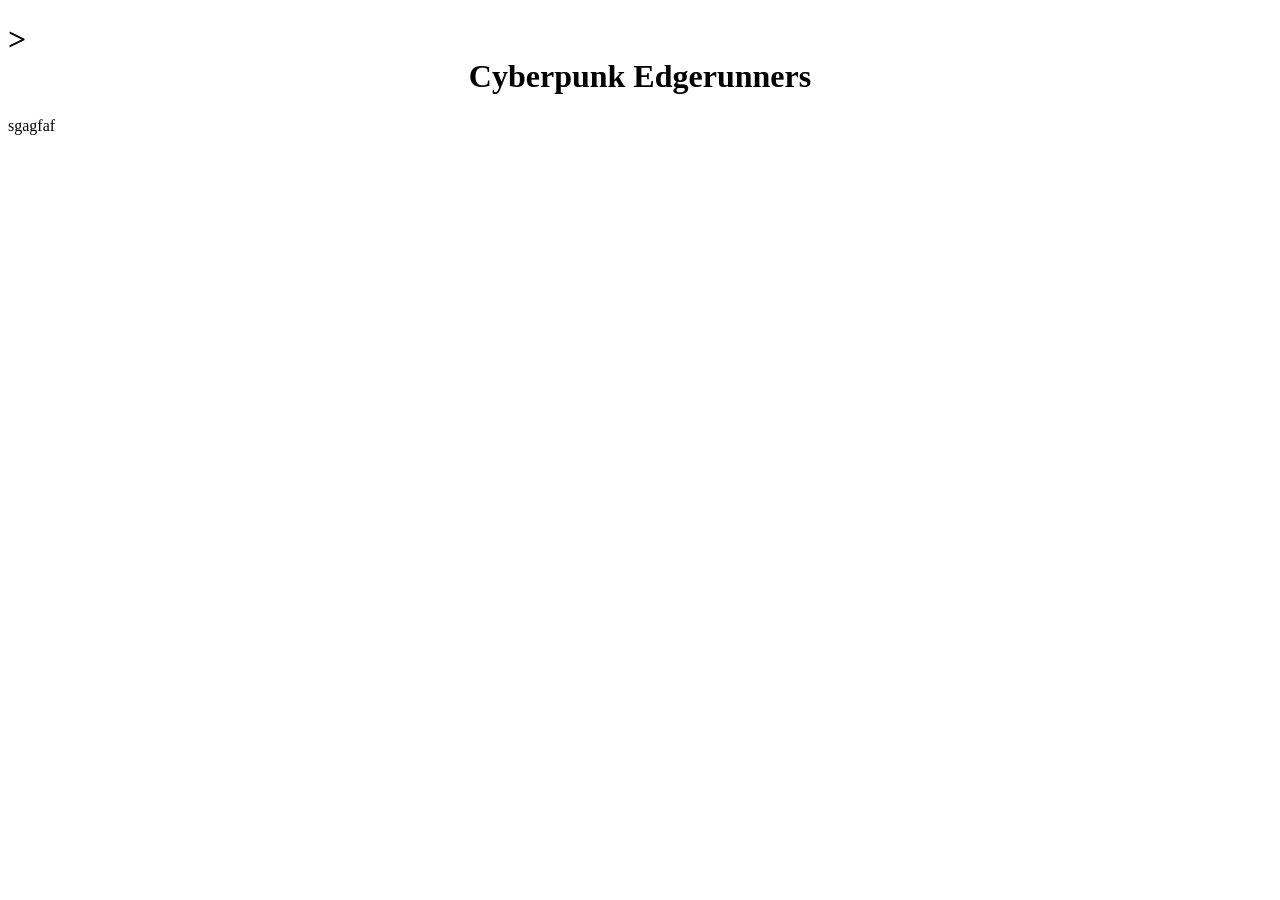
<file: cyberpunk.html>
<!DOCTYPE html>
<html lang="en">
<head>
    <meta charset="UTF-8">
    <meta name="viewport" content="width=device-width, initial-scale=1.0">
    <title>Cyberpunk Edgerunners</title>
    <link rel="cyberpunk.style.css" href="">
</head>
<body>
    <h1>><center>Cyberpunk Edgerunners</center></h1>
    <p>sgagfaf</p>
</body>
</html>
</file>
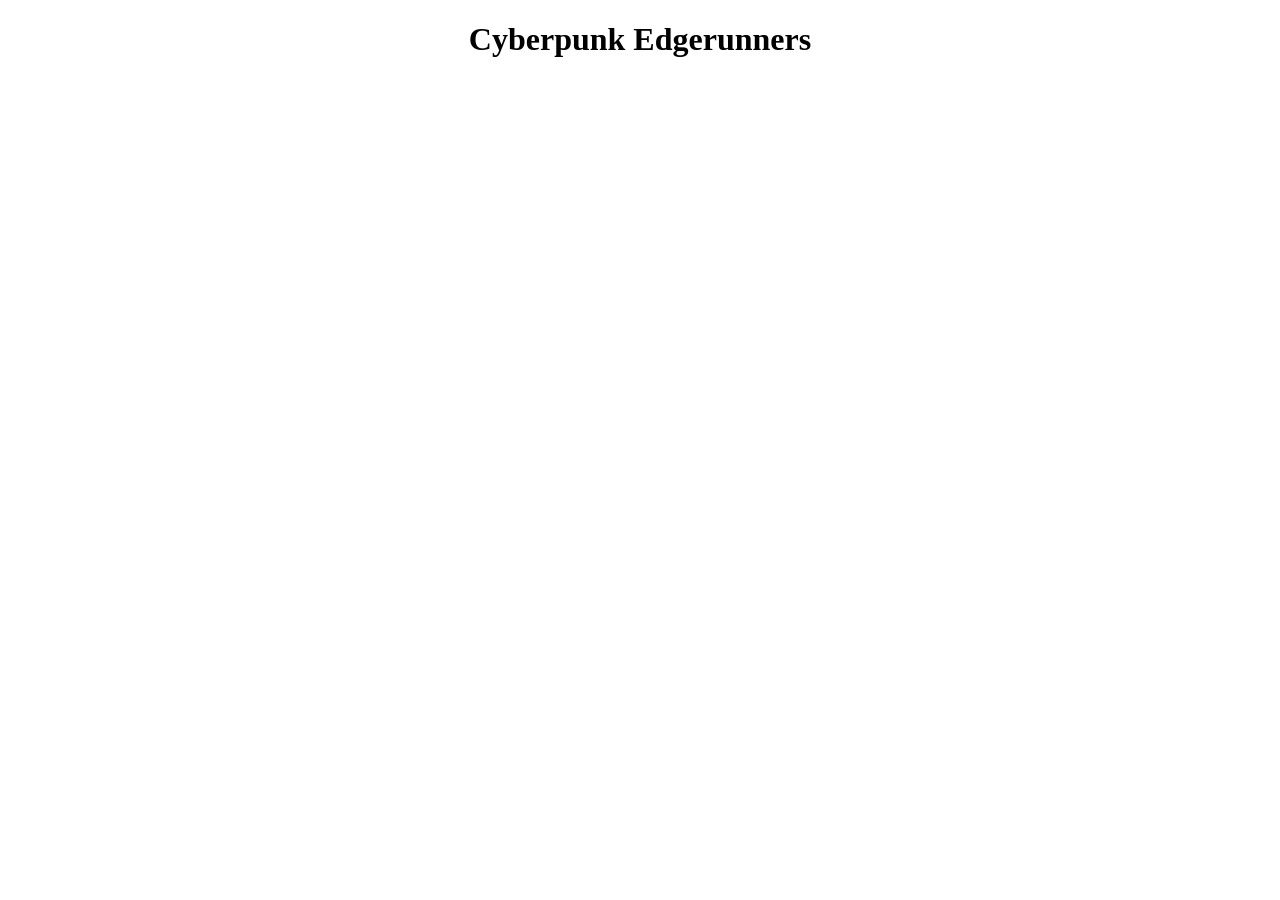
<file: cyberpunkedgerunners.html>
<!DOCTYPE html>
<html lang="en">
<head>
    <meta charset="UTF-8">
    <meta name="viewport" content="width=device-width, initial-scale=1.0">
    <title>Cyberpunk Edgerunners</title>
</head>
<body>
    <h1><center>Cyberpunk Edgerunners</center></h1>
    
</body>
</html>
</file>
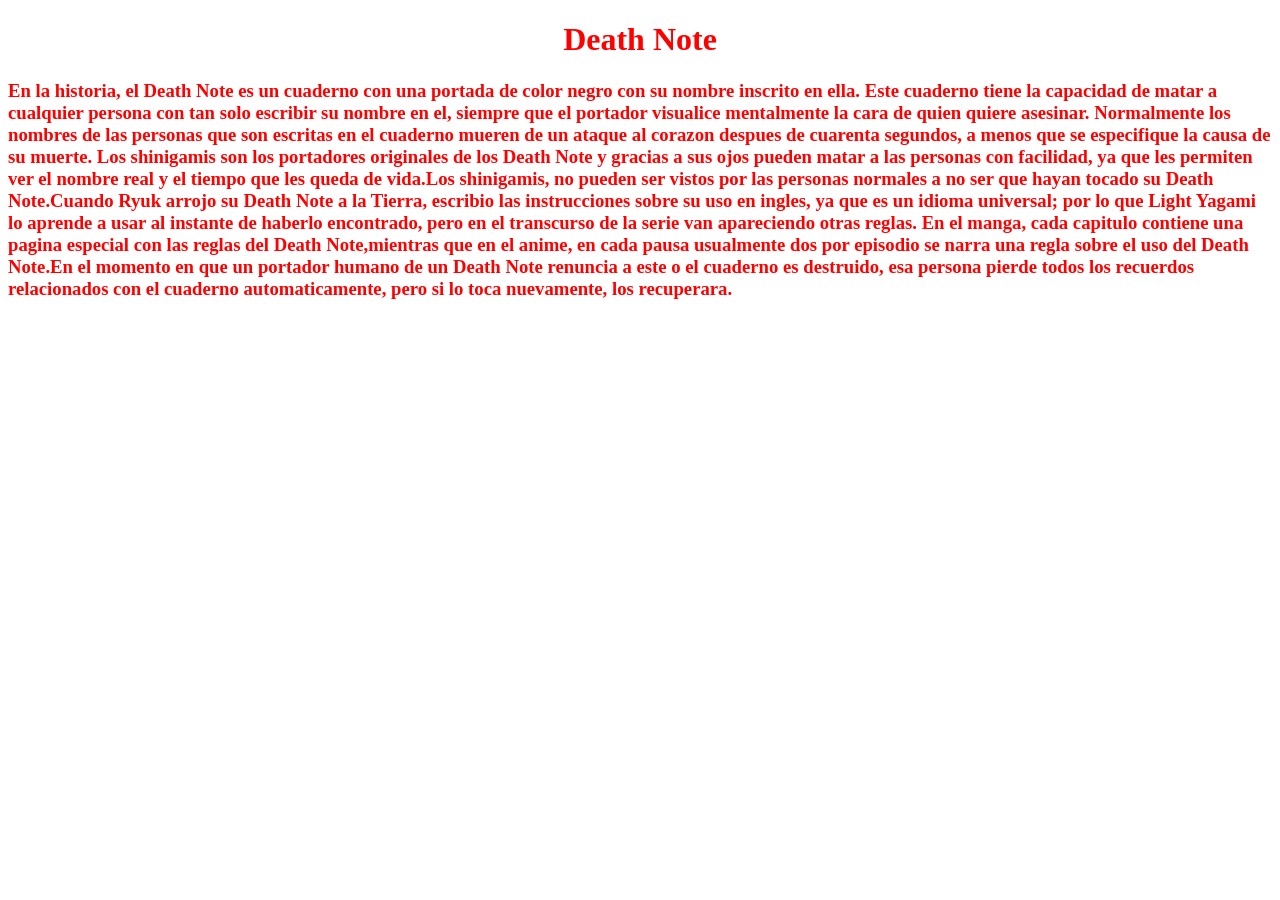
<file: DeathNote.html>
<!DOCTYPE html>
<html lang="en">
<head>
    <meta charset="UTF-8">
    <meta name="viewport" content="width=device-width, initial-scale=1.0">
    <title>Anime 1</title>
    <link rel="stylesheet" href="death note style.css">
</head>
<body>
    <center><h1>Death Note</h1></center>
    <h3>En la historia, el Death Note es un cuaderno con una portada de color negro con su nombre inscrito en ella. Este cuaderno tiene la capacidad de matar a cualquier persona con tan solo escribir su nombre en el, siempre que el portador visualice mentalmente la cara de quien quiere asesinar. Normalmente los nombres de las personas que son escritas en el cuaderno mueren de un ataque al corazon despues de cuarenta segundos, a menos que se especifique la causa de su muerte.

Los shinigamis son los portadores originales de los Death Note y gracias a sus ojos pueden matar a las personas con facilidad, ya que les permiten ver el nombre real y el tiempo que les queda de vida.Los shinigamis, no pueden ser vistos por las personas normales a no ser que hayan tocado su Death Note.Cuando Ryuk arrojo su Death Note a la Tierra, escribio las instrucciones sobre su uso en ingles, ya que es un idioma universal; por lo que Light Yagami lo aprende a usar al instante de haberlo encontrado, pero en el transcurso de la serie van apareciendo otras reglas.

En el manga, cada capitulo contiene una pagina especial con las reglas del Death Note,mientras que en el anime, en cada pausa usualmente dos por episodio se narra una regla sobre el uso del Death Note.En el momento en que un portador humano de un Death Note renuncia a este o el cuaderno es destruido, esa persona pierde todos los recuerdos relacionados con el cuaderno automaticamente, pero si lo toca nuevamente, los recuperara.</h3>
    
</body>
</html>
</file>
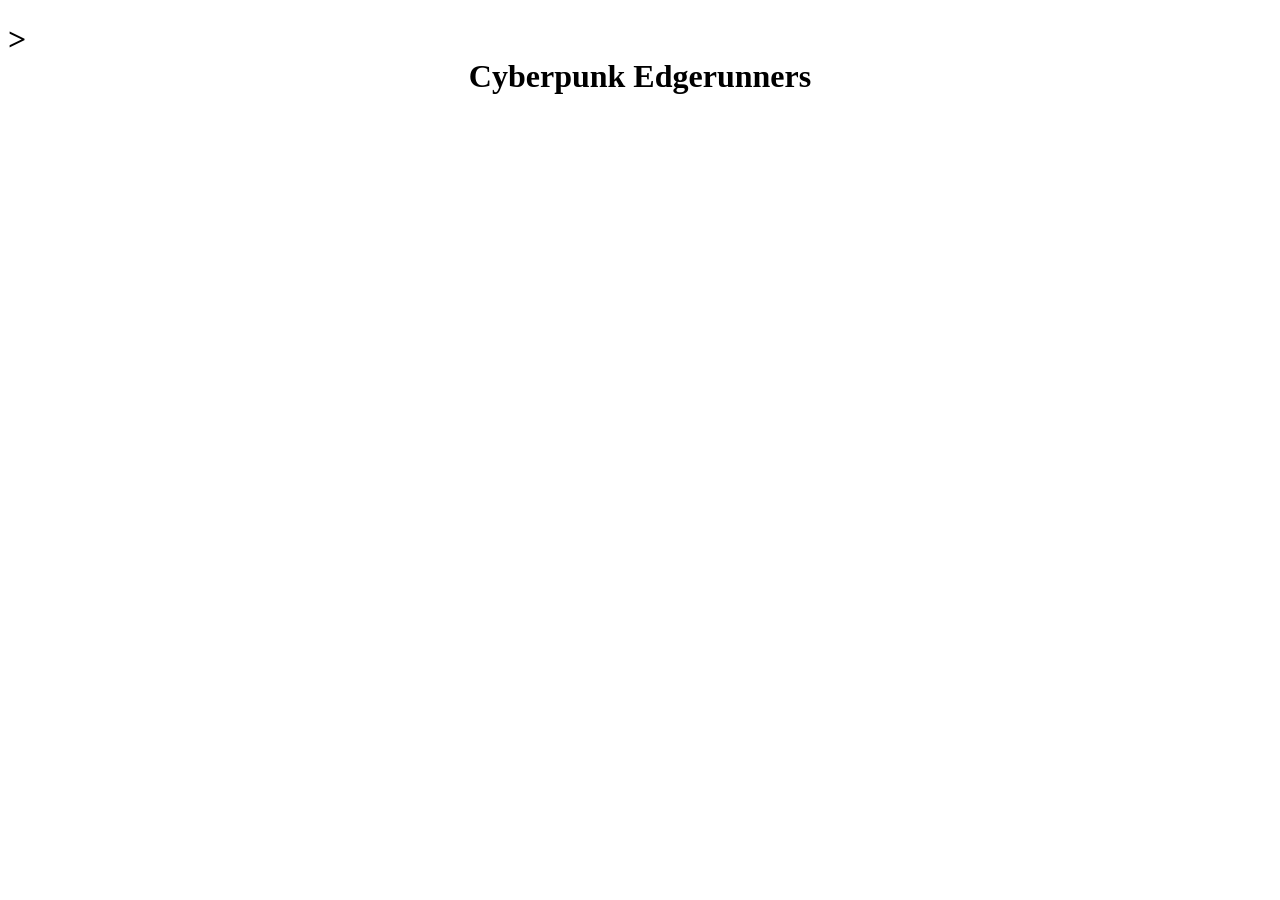
<file: Justina/cyberpunk.html>
<!DOCTYPE html>
<html lang="en">
<head>
    <meta charset="UTF-8">
    <meta name="viewport" content="width=device-width, initial-scale=1.0">
    <title>Cyberpunk Edgerunners</title>
    <link rel="cyberpunk.style.css" href="">
</head>
<body>
    <h1>><center>Cyberpunk Edgerunners</center></h1>
</body>
</html>
</file>
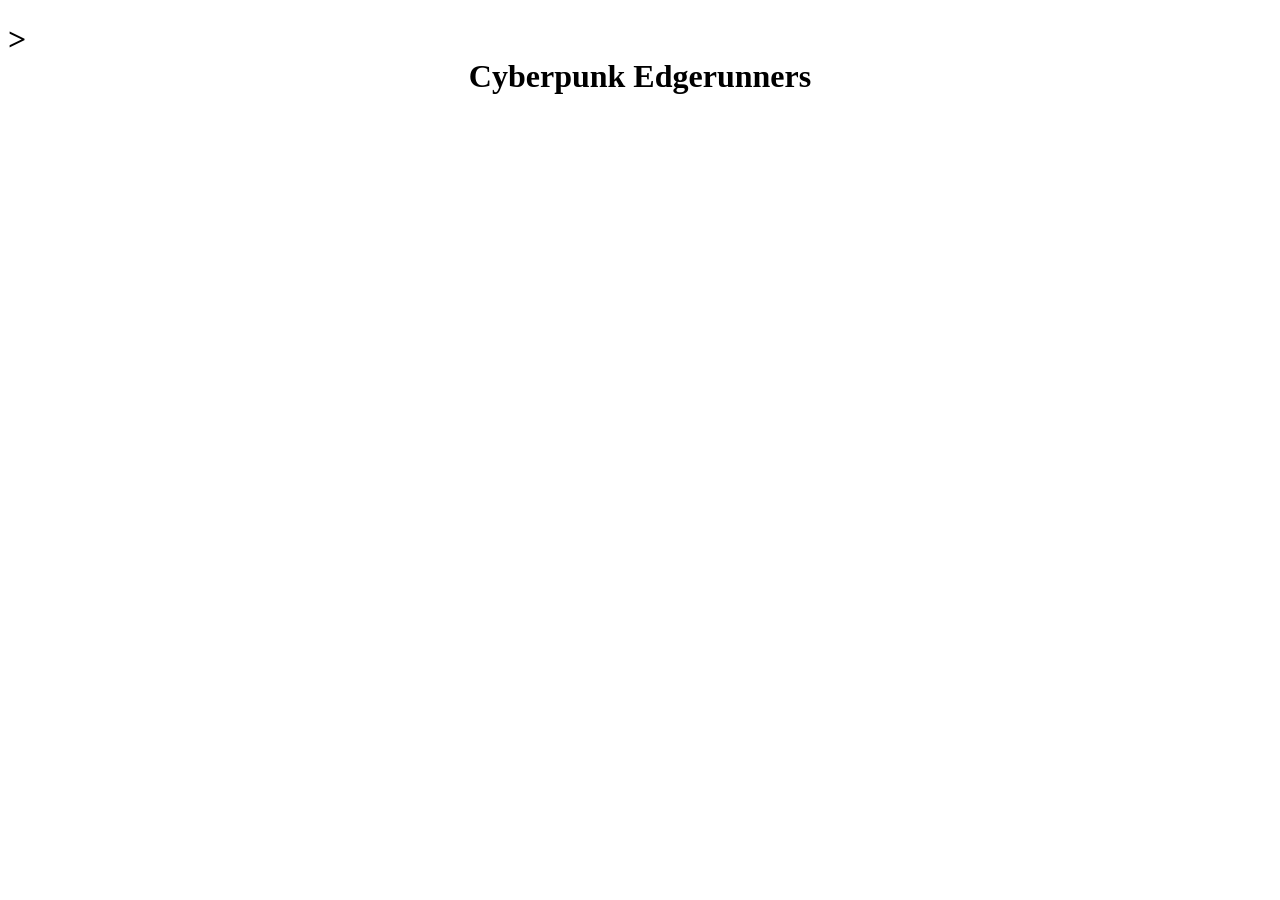
<file: proyecto-final-los-onichanUWU-master-main/cyberpunk.html>
<!DOCTYPE html>
<html lang="en">
<head>
    <meta charset="UTF-8">
    <meta name="viewport" content="width=device-width, initial-scale=1.0">
    <title>Cyberpunk Edgerunners</title>
    <link rel="cyberpunk.style.css" href="">
</head>
<body>
    <h1>><center>Cyberpunk Edgerunners</center></h1>
</body>
</html>
</file>
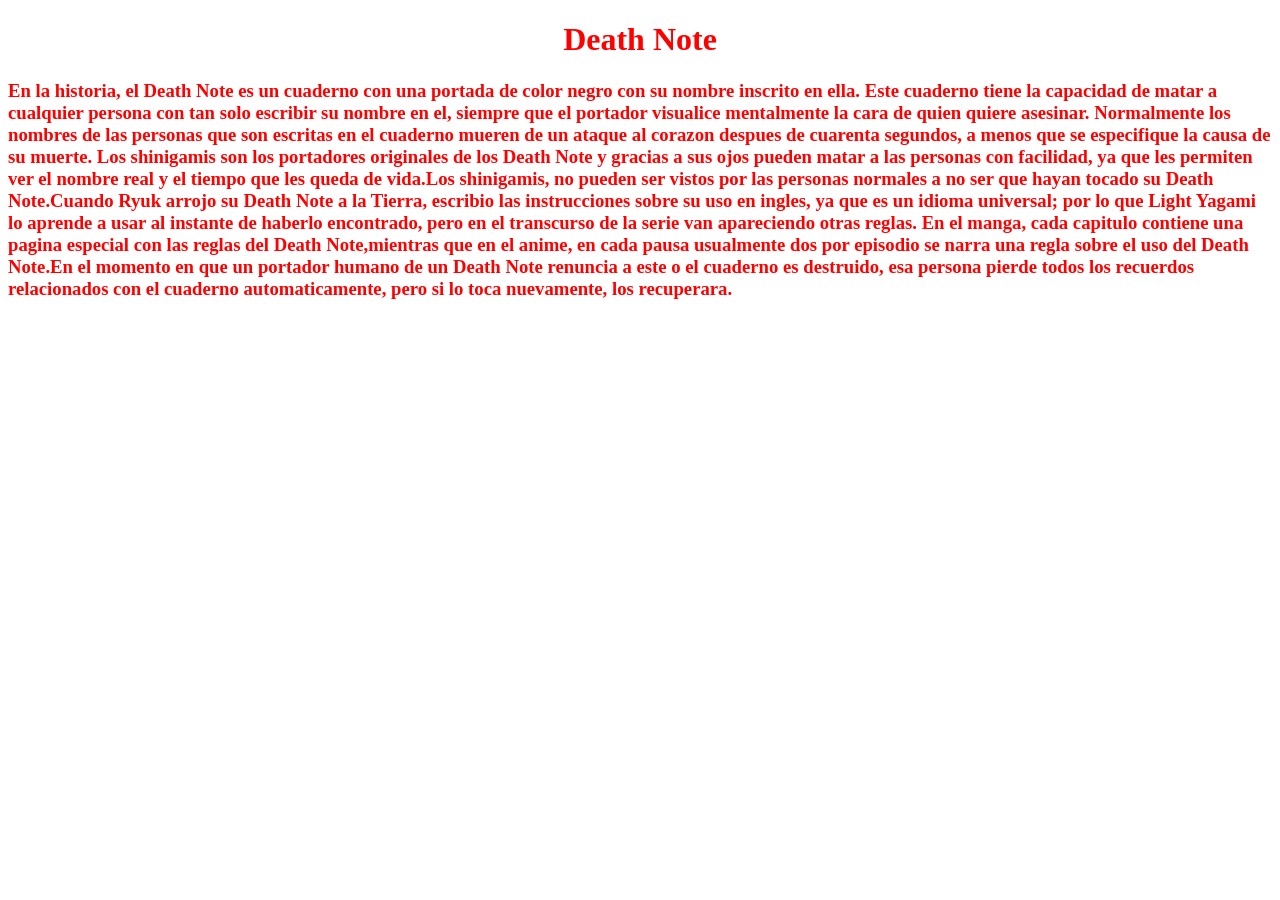
<file: proyecto-final-los-onichanUWU-master-main/DeathNote.html>
<!DOCTYPE html>
<html lang="en">
<head>
    <meta charset="UTF-8">
    <meta name="viewport" content="width=device-width, initial-scale=1.0">
    <title>Anime 1</title>
    <link rel="stylesheet" href="death note style.css">
</head>
<body>
    <center><h1>Death Note</h1></center>
    <h3>En la historia, el Death Note es un cuaderno con una portada de color negro con su nombre inscrito en ella. Este cuaderno tiene la capacidad de matar a cualquier persona con tan solo escribir su nombre en el, siempre que el portador visualice mentalmente la cara de quien quiere asesinar. Normalmente los nombres de las personas que son escritas en el cuaderno mueren de un ataque al corazon despues de cuarenta segundos, a menos que se especifique la causa de su muerte.

Los shinigamis son los portadores originales de los Death Note y gracias a sus ojos pueden matar a las personas con facilidad, ya que les permiten ver el nombre real y el tiempo que les queda de vida.Los shinigamis, no pueden ser vistos por las personas normales a no ser que hayan tocado su Death Note.Cuando Ryuk arrojo su Death Note a la Tierra, escribio las instrucciones sobre su uso en ingles, ya que es un idioma universal; por lo que Light Yagami lo aprende a usar al instante de haberlo encontrado, pero en el transcurso de la serie van apareciendo otras reglas.

En el manga, cada capitulo contiene una pagina especial con las reglas del Death Note,mientras que en el anime, en cada pausa usualmente dos por episodio se narra una regla sobre el uso del Death Note.En el momento en que un portador humano de un Death Note renuncia a este o el cuaderno es destruido, esa persona pierde todos los recuerdos relacionados con el cuaderno automaticamente, pero si lo toca nuevamente, los recuperara.</h3>
    
</body>
</html>
</file>
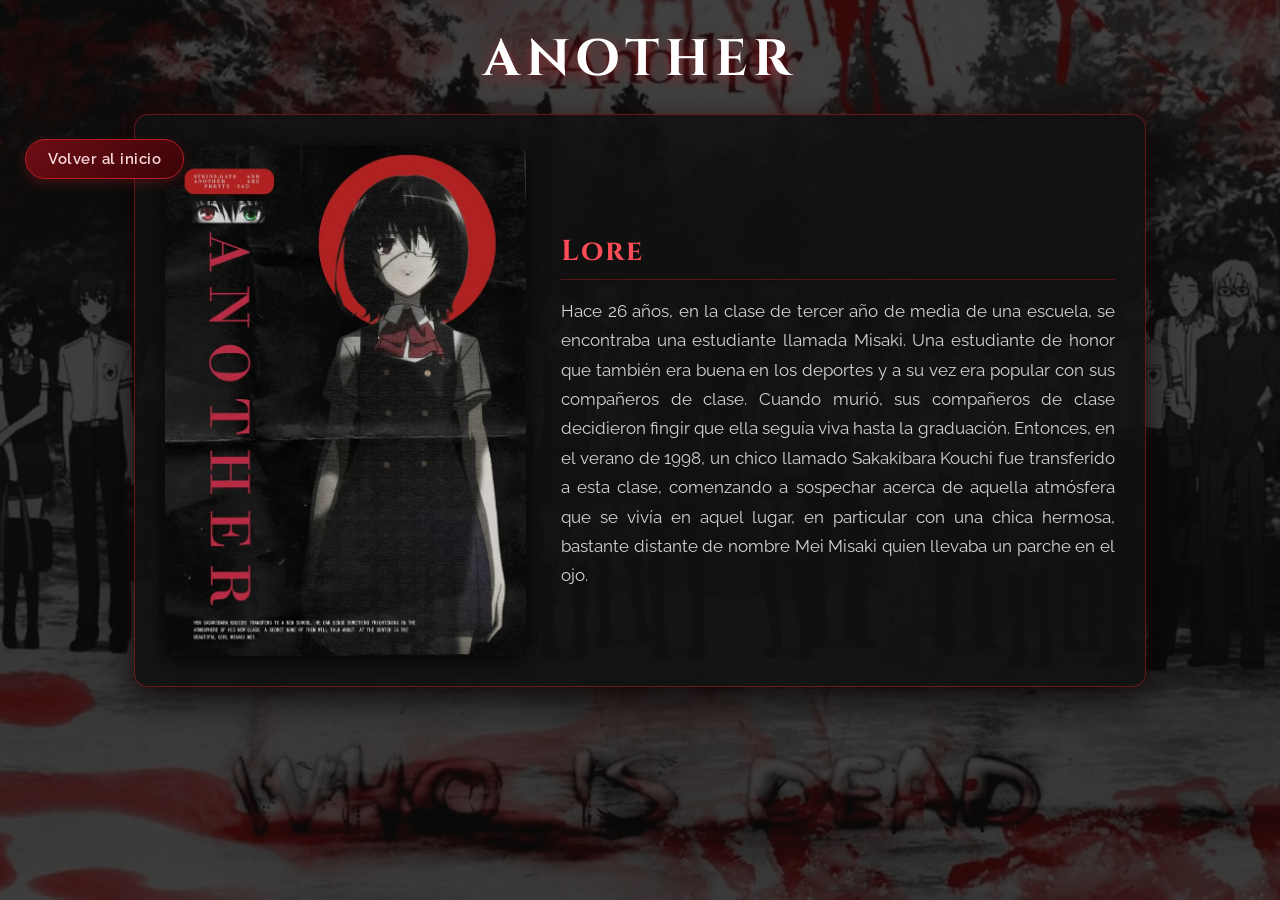
<file: proyecto-final-los-onichanUWU-master-main/historia another.html>
<!DOCTYPE html>
<html lang="en">
<head>
    <meta charset="UTF-8">
    <meta name="viewport" content="width=device-width, initial-scale=1.0">
    <link href="historia another style.css" rel="stylesheet">
    <link rel="preconnect" href="https://fonts.googleapis.com">
<link rel="preconnect" href="https://fonts.gstatic.com" crossorigin>
<link href="https://fonts.googleapis.com/css2?family=Cinzel:wght@600;700&family=Raleway:wght@300;400;600&display=swap" rel="stylesheet">
    <title>Document</title>
</head>
<body>
    <center><h1>Another</h1></center>
    <div class="main-container">
    <!-- Botón colocado arriba a la izquierda -->
    <a href="index.html" class="btn-inicio">Volver al inicio</a>

  <div class="card flex-row align-items-center">
    <!-- Tu imagen a la izquierda -->
    <img src="369fb637136ae482421f60db08a6068e.jpg" class="card-img-left" alt="...">
    
    <!-- El texto a la derecha -->
    <div class="card-body">
        <h4 class="card-title">Lore</h4>
        <p class="card-text">Hace 26 años, en la clase de tercer año de media de una escuela, se encontraba una estudiante llamada Misaki. Una estudiante de honor que también era buena en los deportes y a su vez era popular con sus compañeros de clase. Cuando murió, sus compañeros de clase decidieron fingir que ella seguía viva hasta la graduación. Entonces, en el verano de 1998, un chico llamado Sakakibara Kouchi fue transferido a esta clase, comenzando a sospechar acerca de aquella atmósfera que se vivía en aquel lugar, en particular con una chica hermosa, bastante distante de nombre Mei Misaki quien llevaba un parche en el ojo.</p>
    </div>
</div>
</body>
</html>
</file>
<file: death note style.css>
css
/* Fondo negro y letras rojas */
body {
    background-color: black;
    color: red;
    font-family: Arial, sans-serif;
}

/* Títulos */
h1, h2, h3, h4, h5, h6 {
    color: red;
}

/* Párrafos y textos */
p, span, li, label {
    color: red;
}

/* Enlaces */
a {
    color: red;
}

a:hover {
    color: white;
}

/* Botones */
button {
    background-color: black;
    color: red;
    border: 1px solid red;
    padding: 10px 20px;
    cursor: pointer;
}

button:hover {
    background-color: red;
    color: black;
}
</file>
<file: proyecto-final-los-onichanUWU-master-main/death note style.css>
css
/* Fondo negro y letras rojas */
body {
    background-color: black;
    color: red;
    font-family: Arial, sans-serif;
}

/* Títulos */
h1, h2, h3, h4, h5, h6 {
    color: red;
}

/* Párrafos y textos */
p, span, li, label {
    color: red;
}

/* Enlaces */
a {
    color: red;
}

a:hover {
    color: white;
}

/* Botones */
button {
    background-color: black;
    color: red;
    border: 1px solid red;
    padding: 10px 20px;
    cursor: pointer;
}

button:hover {
    background-color: red;
    color: black;
}
</file>
<file: proyecto-final-los-onichanUWU-master-main/historia another style.css>
/* Fondo general */
body {
    background-color: #0b0b0b;
    color: #f1f1f1;
    font-family: 'Raleway', sans-serif;
    margin: 0;
}

/* Imagen de fondo */
body::before {
    content: "";
    position: fixed;
    inset: 0;
    background-image: url("923b7e7493d7b60d79187dfec68e7478.jpg");
    background-size: cover;
    background-position: center;
    opacity: 0.22;
    z-index: -1;
    pointer-events: none;
}

/* Título principal */
h1 {
    font-family: 'Cinzel', serif;
    font-weight: 700;
    font-size: 3.2rem;
    letter-spacing: 6px;
    text-transform: uppercase;
    color: #ffffff;
    text-shadow: 0 4px 15px rgba(184, 29, 36, 0.7);
    margin-top: 25px;
    margin-bottom: 15px;
    text-align: center;
}

/* Tarjeta principal */
.card.flex-row {
    display: flex;
    flex-direction: row;
    align-items: center;
    max-width: 950px;
    margin: 20px auto 40px auto;
    padding: 30px;
    background-color: rgba(18, 18, 18, 0.92);
    border: 1px solid rgba(184, 29, 36, 0.5);
    border-radius: 14px;
    box-shadow: 0 12px 35px rgba(0, 0, 0, 0.8), 0 0 20px rgba(184, 29, 36, 0.15);
    color: #e0e0e0;
}

/* Imagen de la tarjeta */
.card.flex-row img {
    width: 38%;
    height: auto;
    object-fit: contain;
    border-radius: 10px;
    box-shadow: 0 6px 20px rgba(0, 0, 0, 0.7);
}

/* Texto de la tarjeta */
.card.flex-row .card-body {
    width: 62%;
    text-align: left;
    padding-left: 35px;
}

/* Subtítulo Lore */
.card.flex-row .card-title {
    font-family: 'Cinzel', serif;
    font-size: 1.8rem;
    font-weight: 700;
    letter-spacing: 2px;
    color: #ff4d57;
    border-bottom: 1px solid rgba(184, 29, 36, 0.4);
    padding-bottom: 8px;
    margin-bottom: 16px;
}

/* Párrafo */
.card.flex-row .card-text {
    font-size: 1.05rem;
    line-height: 1.75;
    color: #d4d4d4;
    text-align: justify;
}

/* Contenedor del botón */
.contenedor-boton {
    max-width: 950px;
    margin: 25px auto 30px auto;
    text-align: left;
    padding-left: 0px;
}

/* Contenedor principal */
.main-container {
    position: relative;
}

/* Botón volver al inicio */
.btn-inicio {
    position: absolute;
    top: 25px;
    left: 25px;
    background: linear-gradient(135deg, #6e0d14 0%, #3b0408 100%);
    color: #f8d7da;
    border: 1px solid #b81d24;
    font-size: 0.95rem;
    font-weight: 600;
    letter-spacing: 0.5px;
    padding: 10px 22px;
    border-radius: 50px;
    text-decoration: none;
    box-shadow: 0 4px 12px rgba(184, 29, 36, 0.3);
    z-index: 10;
    transition: all 0.3s ease;
    white-space: nowrap;
}

/* Efecto hover del botón */
.btn-inicio:hover {
    background: linear-gradient(135deg, #a8131d 0%, #59060c 100%);
    color: #ffffff;
    border-color: #ff4d57;
    box-shadow: 0 6px 18px rgba(220, 38, 38, 0.5);
    transform: scale(1.05);
}
</file>
